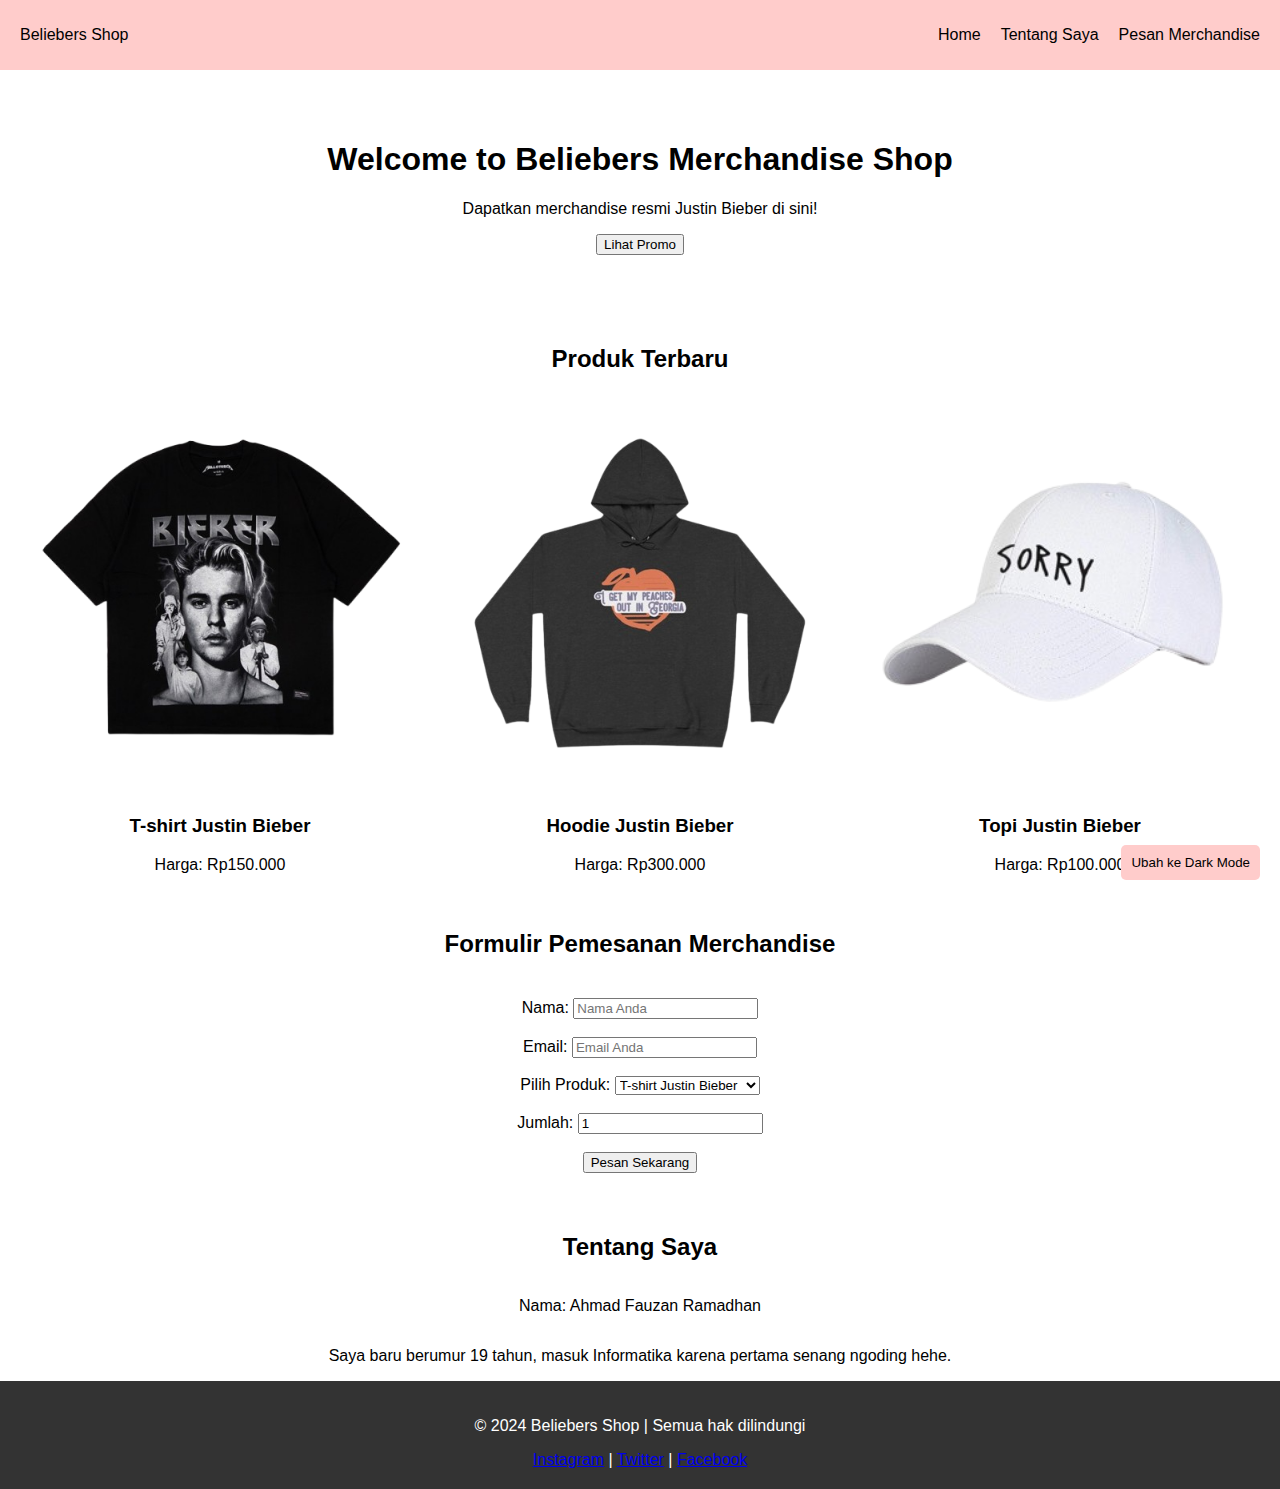
<file: Posttest5/index.html>
<!DOCTYPE html>
<html lang="id">
<head>
    <meta charset="UTF-8">
    <meta name="viewport" content="width=device-width, initial-scale=1.0">
    <title>Beliebers Merchandise Shop</title>
    <link rel="stylesheet" href="styles.css">
</head>
<body class="light-mode">
    <header>
        <div class="logo">Beliebers Shop</div>
        <nav id="navbar">
            <ul id="menu-list">
                <li><a href="#home">Home</a></li>
                <li><a href="#about">Tentang Saya</a></li>
                <li><a href="#order-section">Pesan Merchandise</a></li>
            </ul>
            <div class="hamburger-menu" onclick="toggleMenu()">
                <div class="line"></div>
                <div class="line"></div>
                <div class="line"></div>
            </div>
        </nav>
    </header>

    <main id="home">
        <section class="hero">
            <h1>Welcome to Beliebers Merchandise Shop</h1>
            <p>Dapatkan merchandise resmi Justin Bieber di sini!</p>
            <button onclick="showPopup()">Lihat Promo</button>
        </section>
        
        <section class="products">
            <h2>Produk Terbaru</h2>
            <div class="product-grid">
                <div class="product">
                    <img src="media/9c2b3f07-2c3a-464a-818d-2a11d23ad5a3-removebg-preview.png" alt="T-shirt Justin Bieber">
                    <h3>T-shirt Justin Bieber</h3>
                    <p>Harga: Rp150.000</p>
                </div>
                <div class="product">
                    <img src="media/il_570xN.5408273111_skf6-removebg-preview.png" alt="Hoodie Justin Bieber">
                    <h3>Hoodie Justin Bieber</h3>
                    <p>Harga: Rp300.000</p>
                </div>
                <div class="product">
                    <img src="media/id-11134207-7qul7-ljex8jbyfzzha6_tn-removebg-preview.png" alt="Topi Justin Bieber">
                    <h3>Topi Justin Bieber</h3>
                    <p>Harga: Rp100.000</p>
                </div>
            </div>
        </section>
    </main>

    <section id="order-section">
        <h2 style="text-align: center;">Formulir Pemesanan Merchandise</h2>
        <form id="order-form">
            <label for="nama">Nama:</label>
            <input type="text" id="nama" name="nama" placeholder="Nama Anda" required><br><br>

            <label for="email">Email:</label>
            <input type="email" id="email" name="email" placeholder="Email Anda" required><br><br>

            <label for="produk">Pilih Produk:</label>
            <select id="produk" name="produk" required>
                <option value="T-shirt Justin Bieber">T-shirt Justin Bieber</option>
                <option value="Hoodie Justin Bieber">Hoodie Justin Bieber</option>
                <option value="Topi Justin Bieber">Topi Justin Bieber</option>
            </select><br><br>

            <label for="jumlah">Jumlah:</label>
            <input type="number" id="jumlah" name="jumlah" min="1" value="1" required><br><br>

            <button type="submit">Pesan Sekarang</button>
        </form>
        <div id="order-result"></div>
    </section>

    <section id="about">
        <h2>Tentang Saya</h2>
        <p>Nama: Ahmad Fauzan Ramadhan</p>
        <p>Saya baru berumur 19 tahun, masuk Informatika karena pertama senang ngoding hehe.</p>
    </section>

    <div id="popup-box" class="popup">
        <div class="popup-content">
            <span class="close-btn" onclick="closePopup()">&times;</span>
            <h3 style="color: bisque;">Promo Spesial!</h3>
            <p style="color: bisque;">Beli 2 gratis 1 untuk semua merchandise hingga akhir bulan ini!</p>
        </div>
    </div>

    <footer>
        <p>&copy; 2024 Beliebers Shop | Semua hak dilindungi</p>
        <div class="social-media">
            <a href="#">Instagram</a> | <a href="#">Twitter</a> | <a href="#">Facebook</a>
        </div>
    </footer>

    <button class="dark-mode-toggle" onclick="toggleDarkMode()">Ubah ke Dark Mode</button>

    <script src="scripts.js"></script>
</body>
</html>
</file>
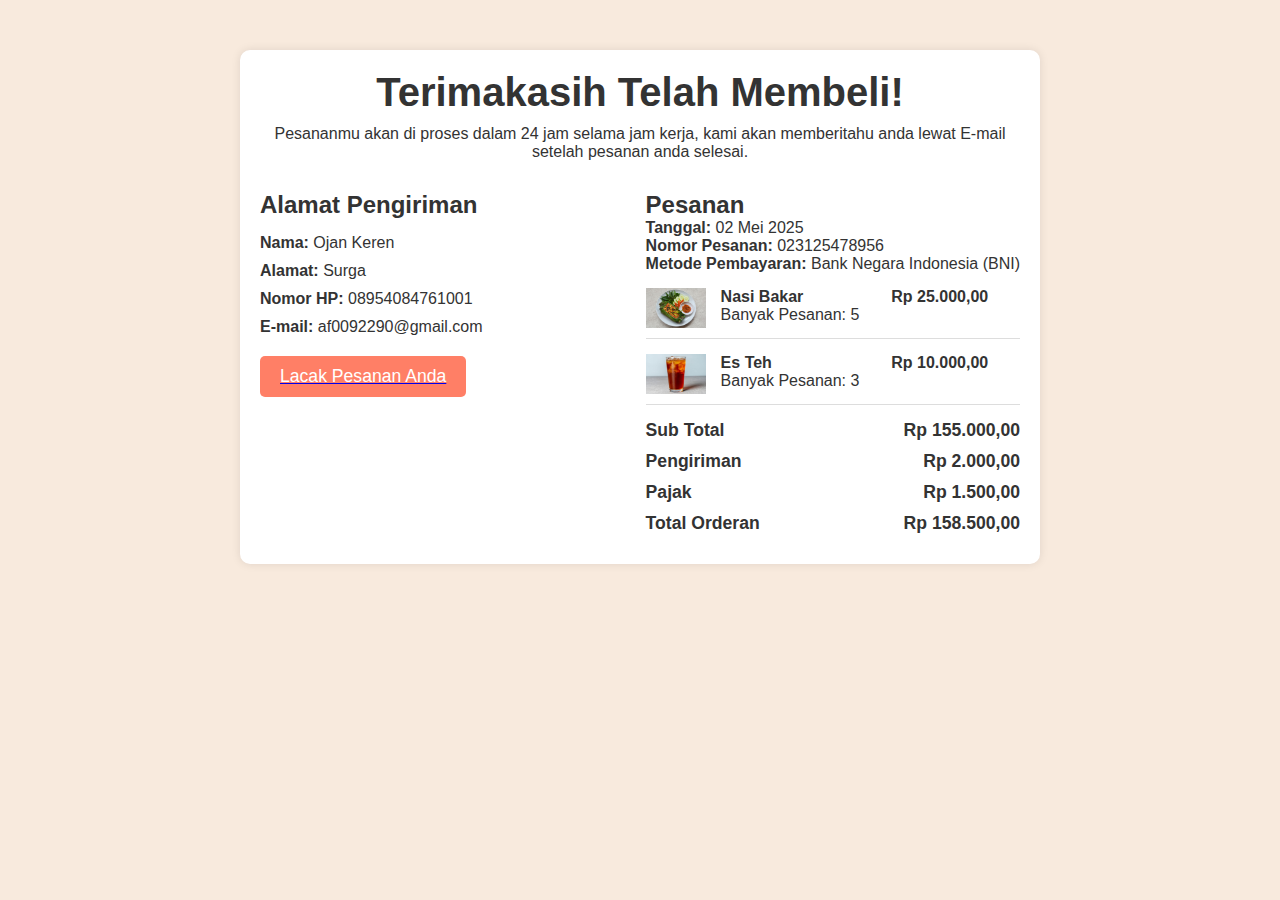
<file: Posttest_2/index.html>
<!DOCTYPE html>
<html lang="en">
<head>
    <meta charset="UTF-8">
    <meta name="viewport" content="width=device-width, initial-scale=1.0">
    <title>Konfirmasi Pesanan</title>
    <link rel="stylesheet" href="style.css">
</head>
<body>
    <div class="container">
        <div class="terimakasih">
            <h1>Terimakasih Telah Membeli!</h1>
            <p>Pesananmu akan di proses dalam 24 jam selama jam kerja, kami akan memberitahu anda lewat E-mail setelah pesanan anda selesai.</p>
        </div>
        
        <div class="orderan">
            <div class="alamat">
                <h2>Alamat Pengiriman</h2>
                <p><strong>Nama:</strong> Ojan Keren</p>
                <p><strong>Alamat:</strong> Surga</p>
                <p><strong>Nomor HP:</strong> 08954084761001</p>
                <p><strong>E-mail:</strong> af0092290@gmail.com</p>
                <a href="https://classroom.google.com/u/1/c/NzEwMjM1NDMwMjIz/a/NzA2MTMwMDQ4OTg3/details" target="_blank"><button class="button">Lacak Pesanan Anda</button></a>
                
            </div>

            <div class="Pesanan">
                <h2>Pesanan</h2>
                <div class="pesanan-header">
                    <p><strong>Tanggal:</strong> 02 Mei 2025</p>
                    <p><strong>Nomor Pesanan:</strong> 023125478956</p>
                    <p><strong>Metode Pembayaran:</strong> Bank Negara Indonesia (BNI)</p>
                </div>
                <div class="item-pesanan">
                    <div class="item">
                        <img src="media/64faa2f02b887.jpg" alt="Nasi Bakar">
                        <p><strong>Nasi Bakar</strong><br>Banyak Pesanan: 5</p>
                        <p class="harga">Rp 25.000,00</p>
                    </div>
                    <div class="item">
                        <img src="media/64e59deb79bfb.jpg" alt="Es Teh">
                        <p><strong>Es Teh</strong><br>Banyak Pesanan: 3</p>
                        <p class="harga">Rp 10.000,00</p>
                    </div>
                </div>
                <div class="Total-Pesanan">
                    <p><strong>Sub Total</strong><span>Rp 155.000,00</span></p>
                    <p><strong>Pengiriman</strong><span>Rp 2.000,00</span></p>
                    <p><strong>Pajak</strong><span>Rp 1.500,00</span></p>
                    <p><strong>Total Orderan</strong></strong><span>Rp 158.500,00</span></p>
                </div>
            </div>
        </div>
    </div>
</body>
</html>
</file>
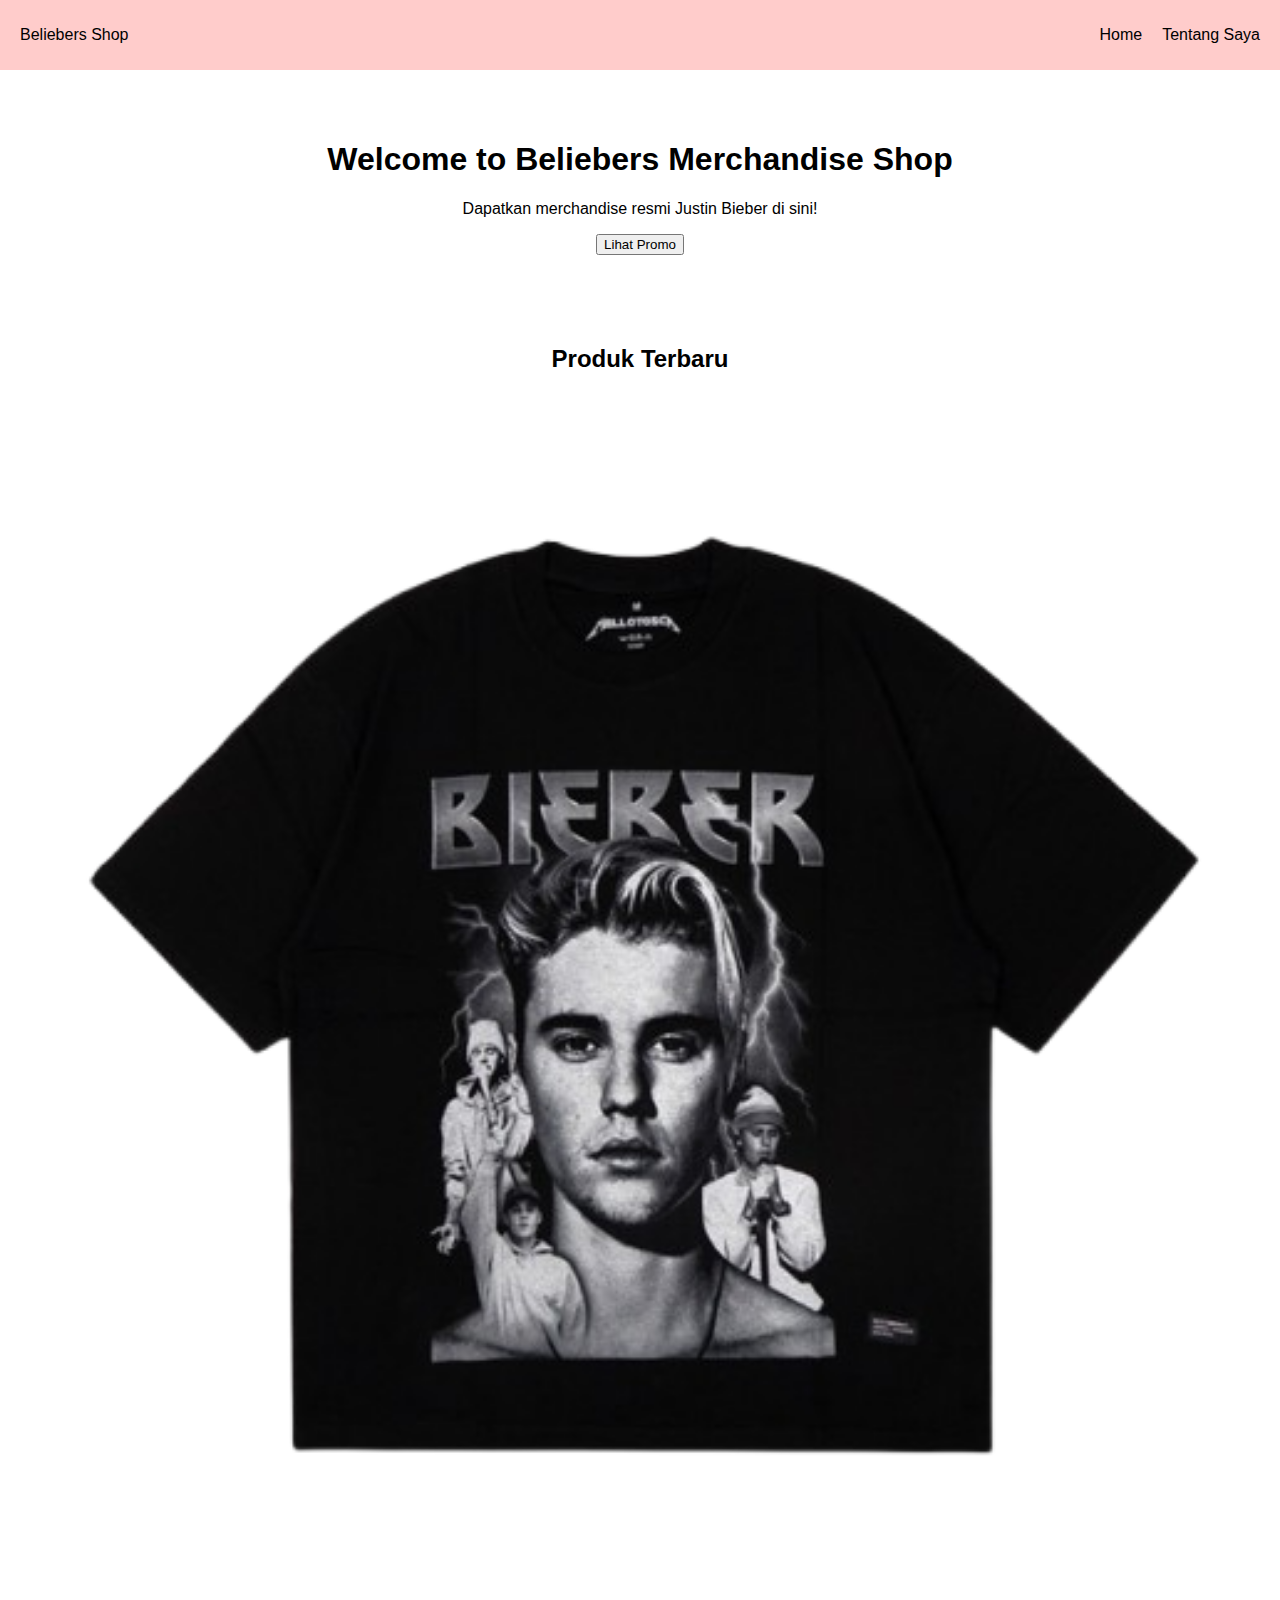
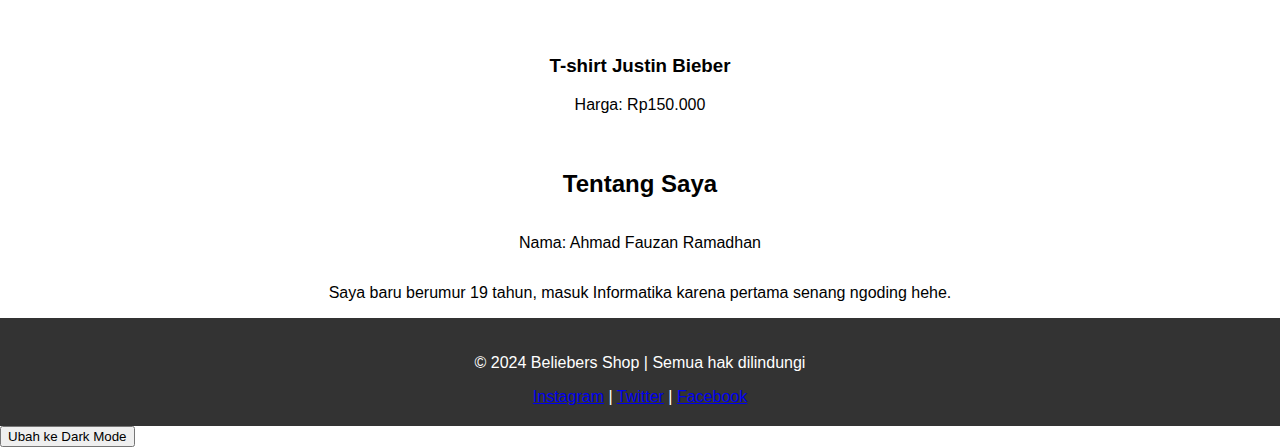
<file: Posttest_3/index.html>
<!DOCTYPE html>
<html lang="id">
<head>
    <meta charset="UTF-8">
    <meta name="viewport" content="width=device-width, initial-scale=1.0">
    <title>Beliebers Merchandise Shop</title>
    <link rel="stylesheet" href="styles.css">
</head>
<body class="light-mode">
    <header>
        <div class="logo">Beliebers Shop</div>
        <nav id="navbar">
            <ul>
                <li><a href="#home">Home</a></li>
                <li><a href="#about">Tentang Saya</a></li>
            </ul>
            <div class="hamburger-menu" onclick="toggleMenu()">
                <div class="line"></div>
                <div class="line"></div>
                <div class="line"></div>
            </div>
        </nav>
    </header>

    <main id="home">
        <section class="hero">
            <h1>Welcome to Beliebers Merchandise Shop</h1>
            <p>Dapatkan merchandise resmi Justin Bieber di sini!</p>
            <button onclick="showPopup()">Lihat Promo</button>
        </section>
        
        <section class="products">
            <h2>Produk Terbaru</h2>
            <div class="product-grid">
                <div class="product">
                    <img src="media/9c2b3f07-2c3a-464a-818d-2a11d23ad5a3-removebg-preview.png" alt="Product Image">
                    <h3>T-shirt Justin Bieber</h3>
                    <p>Harga: Rp150.000</p>
                </div>
            </div>
        </section>
    </main>

    <section id="about">
        <h2>Tentang Saya</h2>
        <p>Nama: Ahmad Fauzan Ramadhan</p>
        <p>Saya baru berumur 19 tahun, masuk Informatika karena pertama senang ngoding hehe.</p>
    </section>

    <div id="popup-box" class="popup">
        <div class="popup-content">
            <span class="close-btn" onclick="closePopup()">&times;</span>
            <h3 style="color: bisque;">Promo Spesial!</h3>
            <p style="color: bisque;">Beli 2 gratis 1 untuk semua merchandise hingga akhir bulan ini!</p>
        </div>
    </div>

    <footer>
        <p>&copy; 2024 Beliebers Shop | Semua hak dilindungi</p>
        <div class="social-media">
            <a href="#">Instagram</a> | <a href="#">Twitter</a> | <a href="#">Facebook</a>
        </div>
    </footer>

    <button class="dark-mode-toggle" onclick="toggleDarkMode()">Ubah ke Dark Mode</button>

    <script src="scripts.js"></script>
</body>
</html>
</file>
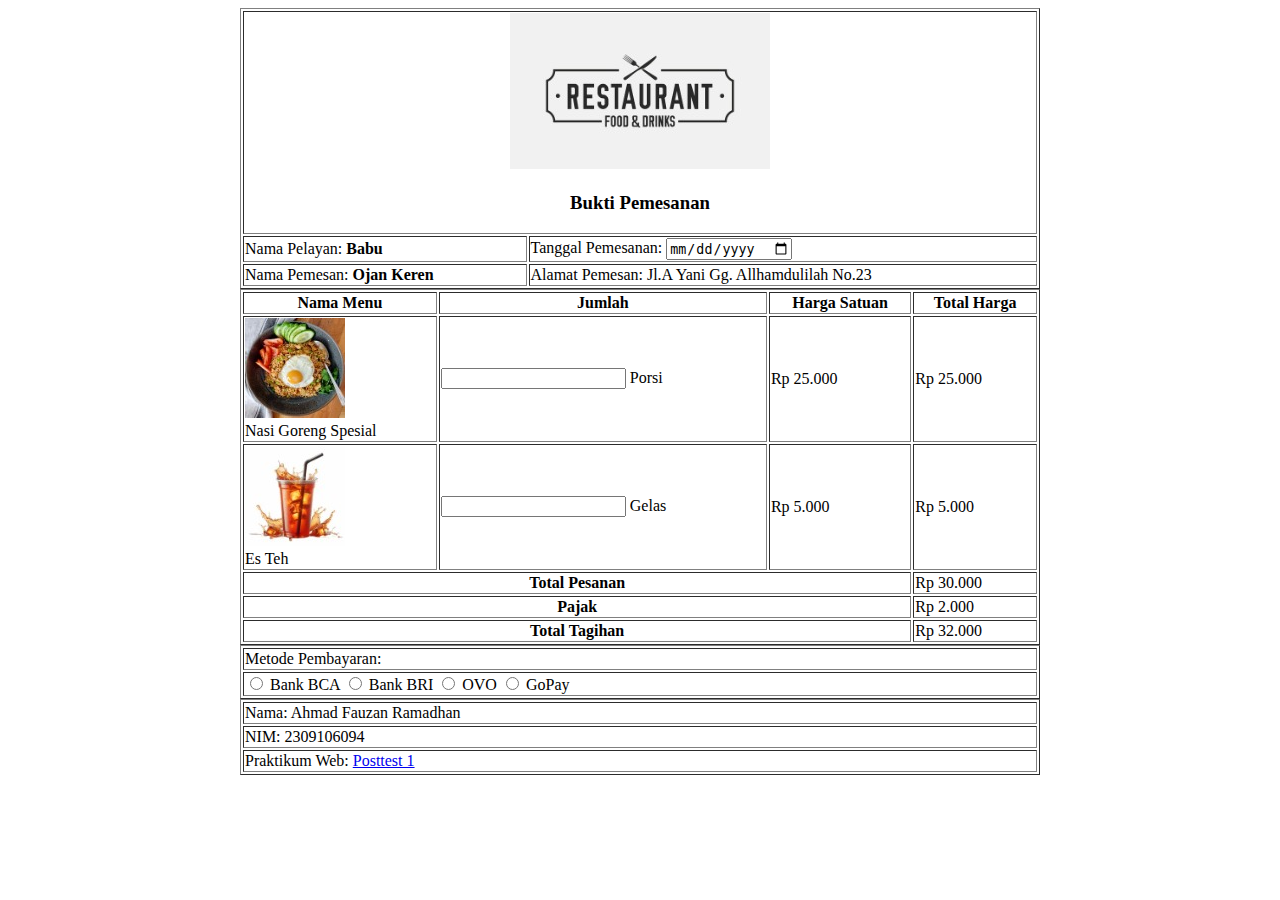
<file: Posttest_1/AhmadFauzanRamadhan_2309106094_Posttest1.html>
<!DOCTYPE html>
<html lang="en">
<head>
    <title>Bukti Pemesanan</title>
</head>
<body>

    <table border="1" width="800" align="center">
        <tr>
            <td colspan="2" align="center">
                <img src="Source_media/logo-resto.jpeg">
                <h3>Bukti Pemesanan</h3>
            </td>
        </tr>
        <tr>
            <td>Nama Pelayan: <b>Babu</b></td>
            <td>Tanggal Pemesanan: <input type="date" name="tanggal_pemesanan"></td>
        </tr>
        <tr>
            <td>Nama Pemesan: <b>Ojan Keren</b></td>
            <td>Alamat Pemesan: Jl.A Yani Gg. Allhamdulilah No.23</td>
        </tr>
    </table>

    <table border="1" width="800" align="center">
        <tr>
            <th>Nama Menu</th>
            <th>Jumlah</th>
            <th>Harga Satuan</th>
            <th>Total Harga</th>
        </tr>
        <tr>
            <td><img src="Source_media/nasi-goreng.jpeg" alt="Nasi Goreng"><br>Nasi Goreng Spesial</td>
            <td><input type="number" name="jumlah_nasi"> Porsi</td>
            <td>Rp 25.000</td>
            <td>Rp 25.000</td>
        </tr>
        <tr>
            <td><img src="Source_media/es-teh-manis.jpeg" alt="Es Teh"><br>Es Teh</td>
            <td><input type="number" name="jumlah_teh"> Gelas</td>
            <td>Rp 5.000</td>
            <td>Rp 5.000</td>
        </tr>
        <tr>
            <td colspan="3" align="center"><b>Total Pesanan</b></td>
            <td>Rp 30.000</td>
        </tr>
        <tr>
            <td colspan="3" align="center"><b>Pajak</b></td>
            <td>Rp 2.000</td>
        </tr>
        <tr>
            <td colspan="3" align="center"><b>Total Tagihan</b></td>
            <td>Rp 32.000</td>
        </tr>
    </table>

    <table border="1" width="800" align="center">
        <tr>
            <td>Metode Pembayaran:</td>
        </tr>
        <tr>
            <td>
                <input type="radio" name="payment" value="bca"> Bank BCA
                <input type="radio" name="payment" value="bri"> Bank BRI
                <input type="radio" name="payment" value="ovo"> OVO
                <input type="radio" name="payment" value="gopay"> GoPay
            </td>
        </tr>
        
    </table>

    <table border="1" width="800" align="center">
        <tr>
            <td>Nama: Ahmad Fauzan Ramadhan</td>
        </tr>
        <tr>
            <td>NIM: 2309106094</td>
        </tr>
        <tr>
            <td>Praktikum Web: <a href="https://classroom.google.com/u/5/c/NzEwMjM1NDMwMjIz/a/NzExMzA4NTEwMzc2/details"> Posttest 1</a> </td>
        </tr>
    </table>

</body>
</html>
</file>
<file: Posttest5/styles.css>
body {
    font-family: Arial, sans-serif;
    margin: 0;
    padding: 0;
    transition: background-color 0.5s ease, color 0.5s ease;
}

header {
    background-color: #ffcccb;
    padding: 10px 20px;
    display: flex;
    justify-content: space-between;
    align-items: center;
}

nav ul {
    list-style: none;
    display: flex;
    gap: 20px;
}

nav a {
    text-decoration: none;
    color: black;
}

.hamburger-menu {
    display: none;
    cursor: pointer;
}

.hamburger-menu .line {
    width: 25px;
    height: 3px;
    background-color: black;
    margin: 5px 0;
}

@media (max-width: 768px) {
    nav ul {
        display: none;
        flex-direction: column;
    }
    
    nav ul.open {
        display: flex;
        position: absolute;
        top: 60px;
        left: 0;
        width: 100%;
        background-color: #ffcccb;
        text-align: center;
    }

    .hamburger-menu {
        display: block;
    }
}

.hero {
    text-align: center;
    padding: 50px;
}

.products {
    padding: 20px;
    text-align: center;
}

.product-grid {
    display: grid;
    grid-template-columns: repeat(auto-fit, minmax(200px, 1fr));
    gap: 20px;
}

.product img {
    width: 100%;
    height: auto;
}

footer {
    background-color: #333;
    color: white;
    padding: 20px;
    text-align: center;
}

.popup {
    display: none;
    position: fixed;
    top: 0;
    left: 0;
    width: 100%;
    height: 100%;
    background-color: rgba(0, 0, 0, 0.5);
    justify-content: center;
    align-items: center;
}

.popup-content {
    background-color: black;
    padding: 20px;
    border-radius: 5px;
    position: relative;
    max-width: 400px;
    margin: auto;
}

.close-btn {
    position: absolute;
    top: 10px;
    right: 10px;
    cursor: pointer;
    color: bisque;
    font-size: 20px;
}


body.dark-mode {
    background-color: #121212;
    color: white;
}

.dark-mode header {
    background-color: #333;
}

.dark-mode nav a {
    color: white;
}

.dark-mode .hamburger-menu .line {
    background-color: white;
}

.dark-mode footer {
    background-color: #222;
}

.dark-mode-toggle {
    position: fixed;
    bottom: 20px;
    right: 20px;
    background-color: #ffcccb;
    border: none;
    padding: 10px;
    border-radius: 5px;
    cursor: pointer;
    transition: background-color 0.3s ease;
}

.dark-mode-toggle:hover {
    background-color: #ff9999;
}

.dark-mode .dark-mode-toggle {
    background-color: #333;
    color: white;
}

.dark-mode .dark-mode-toggle:hover {
    background-color: #555;
}

#about {
    display: flex;
    flex-direction: column;
    text-align: center;
}

#order-form {
    text-align: center;
    padding: 20px;
}

#order-result {
    margin-top: 20px;
    text-align: center;
}
</file>
<file: Posttest_2/style.css>
* {
    margin: 0;
    padding: 0;
    box-sizing: border-box;
}

body {
    font-family: 'Arial', sans-serif;
    background-color: #f8eadd;
    color: #333;
}

.container {
    max-width: 800px;
    margin: 50px auto;
    background-color: #fff;
    padding: 20px;
    border-radius: 10px;
    box-shadow: 0 0 10px rgba(0, 0, 0, 0.1);
}

.terimakasih {
    text-align: center;
}

.terimakasih h1 {
    font-size: 2.5em;
    margin-bottom: 10px;
}

.orderan {
    display: flex;
    justify-content: space-between;
    margin-top: 30px;
}

.alamat, .pesanan {
    width: 48%;
}

.alamat h2, .pesanan h2 {
    font-size: 1.5em;
    margin-bottom: 15px;
}

.alamat p, .summary-header p {
    font-size: 1em;
    margin-bottom: 10px;
}

.button {
    display: block;
    margin-top: 20px;
    padding: 10px 20px;
    background-color: #ff7f66;
    color: white;
    border: none;
    border-radius: 5px;
    cursor: pointer;
    font-size: 1.1em;
}

.button:hover {
    background-color: #ff6347;
}

.pesanan {
    background-color: #f5f5f5;
    padding: 15px;
    border-radius: 5px;
}

.pesanan-header {
    margin-bottom: 15px;
}

.pesanan-header p {
    font-size: 1em;
}

.item-pesanan .item {
    display: flex;
    justify-content: space-between;
    margin-bottom: 15px;
    border-bottom: 1px solid #ddd;
    padding-bottom: 10px;
}

.item-pesanan img {
    max-width: 60px;
    margin-right: 15px;
}

.item-pesanan p {
    flex-grow: 1;
    font-size: 1em;
}

.harga {
    font-weight: bold;
    font-size: 1.2em;
}

.Total-Pesanan p {
    display: flex;
    justify-content: space-between;
    font-size: 1.1em;
    margin-bottom: 10px;
}

.Total-Pesanan p span {
    font-weight: bold;
}
</file>
<file: Posttest_3/styles.css>
body {
    font-family: Arial, sans-serif;
    margin: 0;
    padding: 0;
    transition: background-color 0.5s ease;
}

header {
    background-color: #ffcccb;
    padding: 10px 20px;
    display: flex;
    justify-content: space-between;
    align-items: center;
}

nav ul {
    list-style: none;
    display: flex;
    gap: 20px;
}

nav a {
    text-decoration: none;
    color: black;
}

.hamburger-menu {
    display: none;
    cursor: pointer;
}

.hamburger-menu .line {
    width: 25px;
    height: 3px;
    background-color: black;
    margin: 5px 0;
}

@media (max-width: 768px) {
    nav ul {
        display: none;
        flex-direction: column;
    }
    
    .hamburger-menu {
        display: block;
    }
}

.hero {
    text-align: center;
    padding: 50px;
}

.products {
    padding: 20px;
    text-align: center;
}

.product-grid {
    display: grid;
    grid-template-columns: repeat(auto-fit, minmax(200px, 1fr));
    gap: 20px;
}

.product img {
    width: 100%;
    height: auto;
}

footer {
    background-color: #333;
    color: white;
    padding: 20px;
    text-align: center;
}

.popup {
    display: none;
    position: fixed;
    top: 0;
    left: 0;
    width: 100%;
    height: 100%;
    text-color: yellow;
    background-color: rgba(0, 0, 0, 0.5);
    justify-content: center;
    align-items: center;
}

.popup-content {
    background-color: black;
    padding: 20px;
    border-radius: 5px;
}

.close-btn {
    position: absolute;
    top: 335px;
    right: 510px;
    cursor: pointer;
    color: bisque;
}

body.dark-mode {
    background-color: #121212;
    color: white;
}

.dark-mode header {
    background-color: #333;
}

.dark-mode nav a {
    color: white;
}

.dark-mode .hamburger-menu .line {
    background-color: white;
}

.dark-mode footer {
    background-color: #222;
}

#about {
    display: flex;
    flex-direction: column;
    text-align: center;
}
</file>
